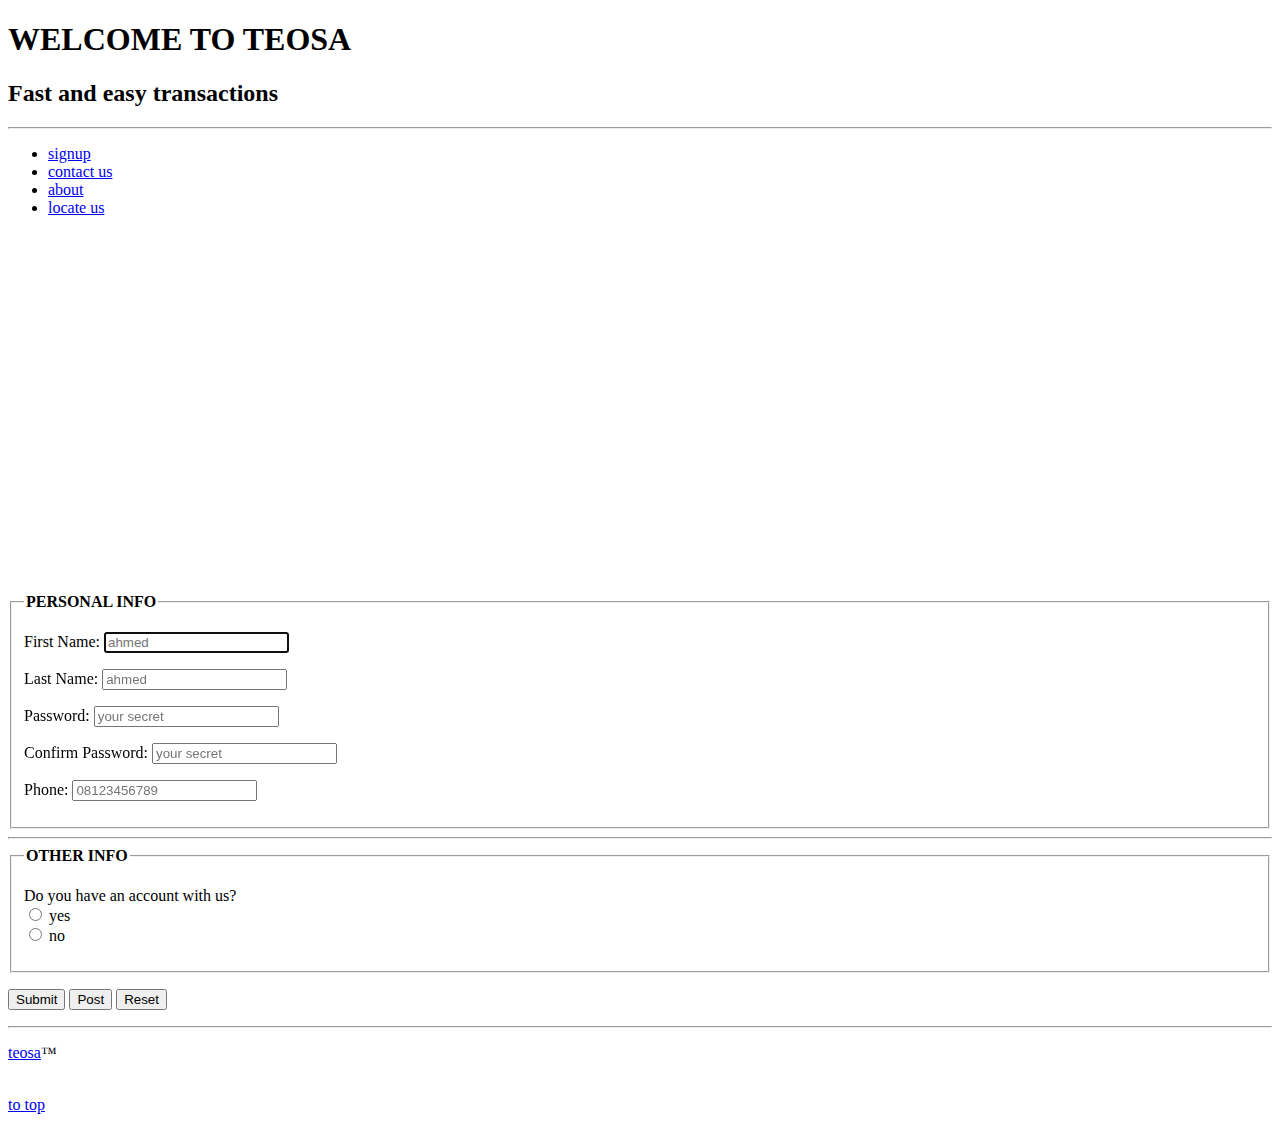
<file: index.html>
<!DOCTYPE html>
<html lang="en">
    <head>
        <meta charset="utf-8">
        <meta name="author" content="ahmed olalekan"> 
        <meta name="description" content="this is my bank app">
        <link rel="icon" href="img/banklogo.png" type="image/x-icon">
        <title>internet bank "teosa bank"</title>
    </head>

    <body>
    <header>
       <h1>WELCOME TO TEOSA</h1> 
    </header>

    <main>

        <h2>Fast and easy transactions</h2>

        <hr>
        <section>
        <ul>
            <li><a href="#signup">signup</a></li>
            <li><a href="#contact us">contact us</a></li>
            <li><a href="#about">about</a></li>
            <li><a href="#locate us">locate us</a></li>
        </ul>
        </section>

        <br><br><br><br><br><br><br><br><br><br><br><br><br><br><br><br><br><br><br><br>

        <section id="signup">
            <form action="https://httpbin.org/get" method="get">
                <fieldset>
                    <legend><strong>PERSONAL INFO</strong></legend>
                    <p>
                        <label for="firstName">First Name:</label>
                        <input type="text" name="firstName" id="firstName" placeholder="ahmed" autocomplete="on" required
                            autofocus>
                    </p>
                    <p>
                        <label for="lastName">Last Name:</label>
                        <input type="text" name="lastName" id="lastName" placeholder="ahmed" autocomplete="on" required>
                    </p>
                    <p>
                        <label for="password">Password:</label>
                        <input type="password" name="password" id="password" placeholder="your secret" required>
                    </p>
                    <p>
                        <label for="password">Confirm Password:</label>
                        <input type="password" name="confirmpassword" id="confirmpassword" placeholder="your secret" required>
                    </p>
                    <p>
                        <label for="phone">Phone:</label>
                        <input type="tel" name="phone" id="phone" placeholder="08123456789"
                            pattern="[0-9]{11}" required>
                    </p>
                </fieldset>

                <hr>

                <fieldset>
                    <legend><strong>OTHER INFO</strong></legend>

                    <P>
                        Do you have an account with us?
                        <br>
                        <input type="radio" name="accountholder" id="accountholder">
                        <label for="accountholder">yes</label>
                        <br>
                        <input type="radio" name="accountholder" id="accountholder">
                        <label for="accountholder">no</label>
                    </P>
                </fieldset>

                <p>
                <button type="submit">Submit</button>
                <button type="submit" formaction="https://httpbin.org/post" formmethod="post">Post</button>
                <button type="reset">Reset</button>
                </p>
            </form>
        </section>
    </main>

    <hr>

    <footer> <!-- using semantics to organise our page-->

    <p>
    <a href="about.html">teosa</a>&trade;  <!--anchor tagged huming-bird-->
    </p>

    <p>
    <br><a href="#">to top</a>
    </p>

    </footer>


    </body>
</html>
</file>
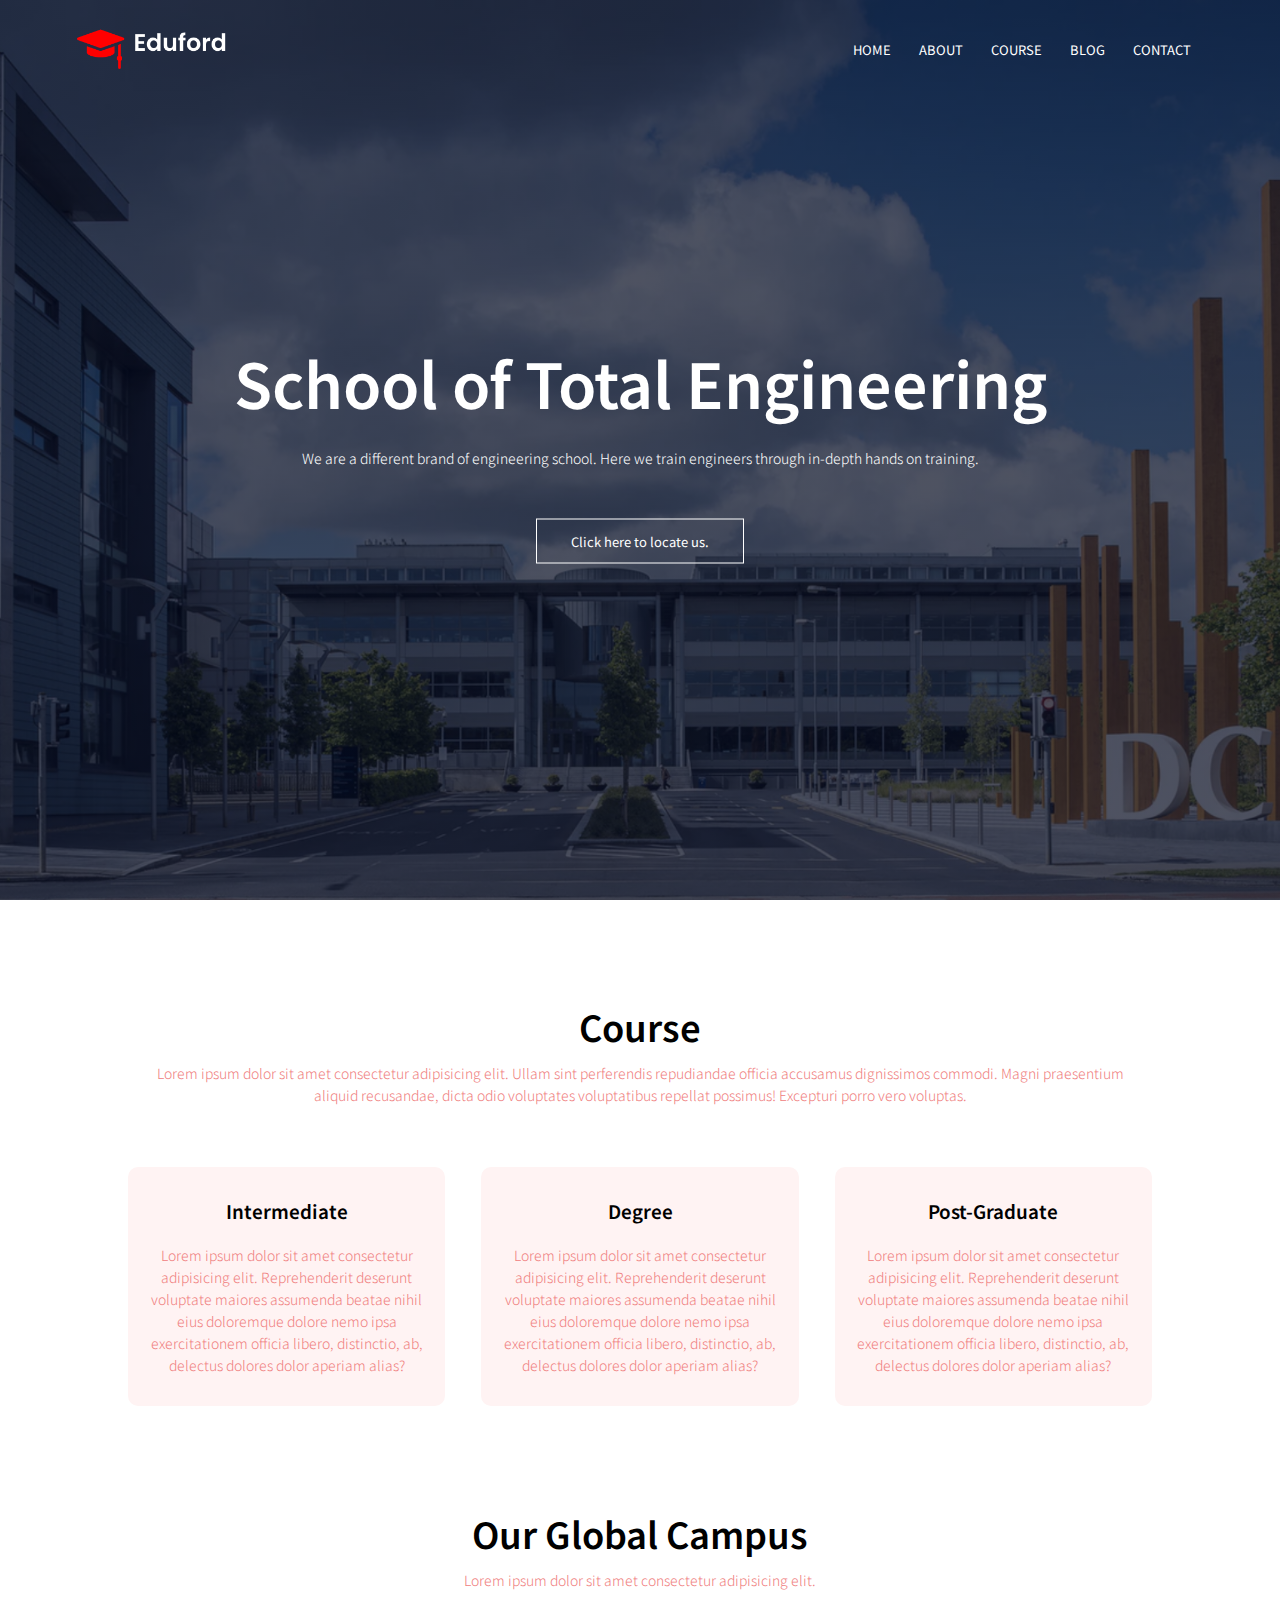
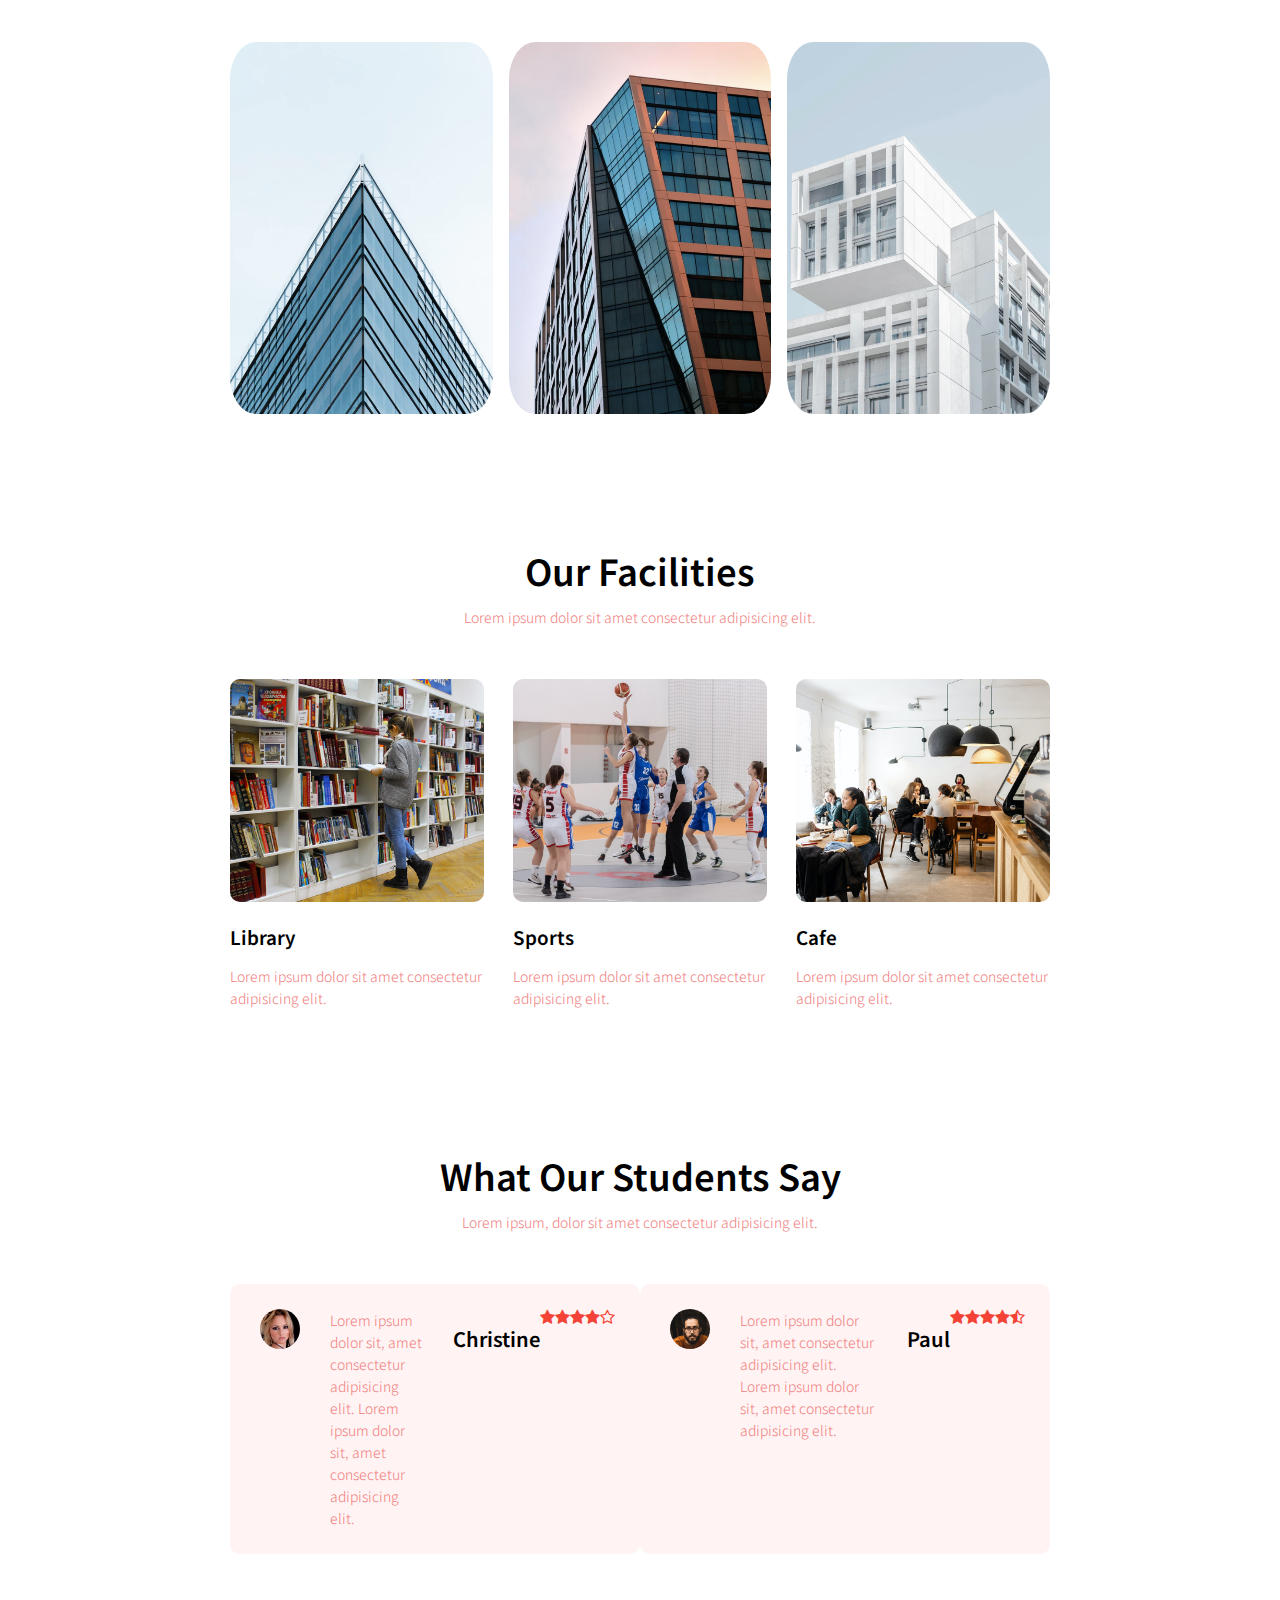
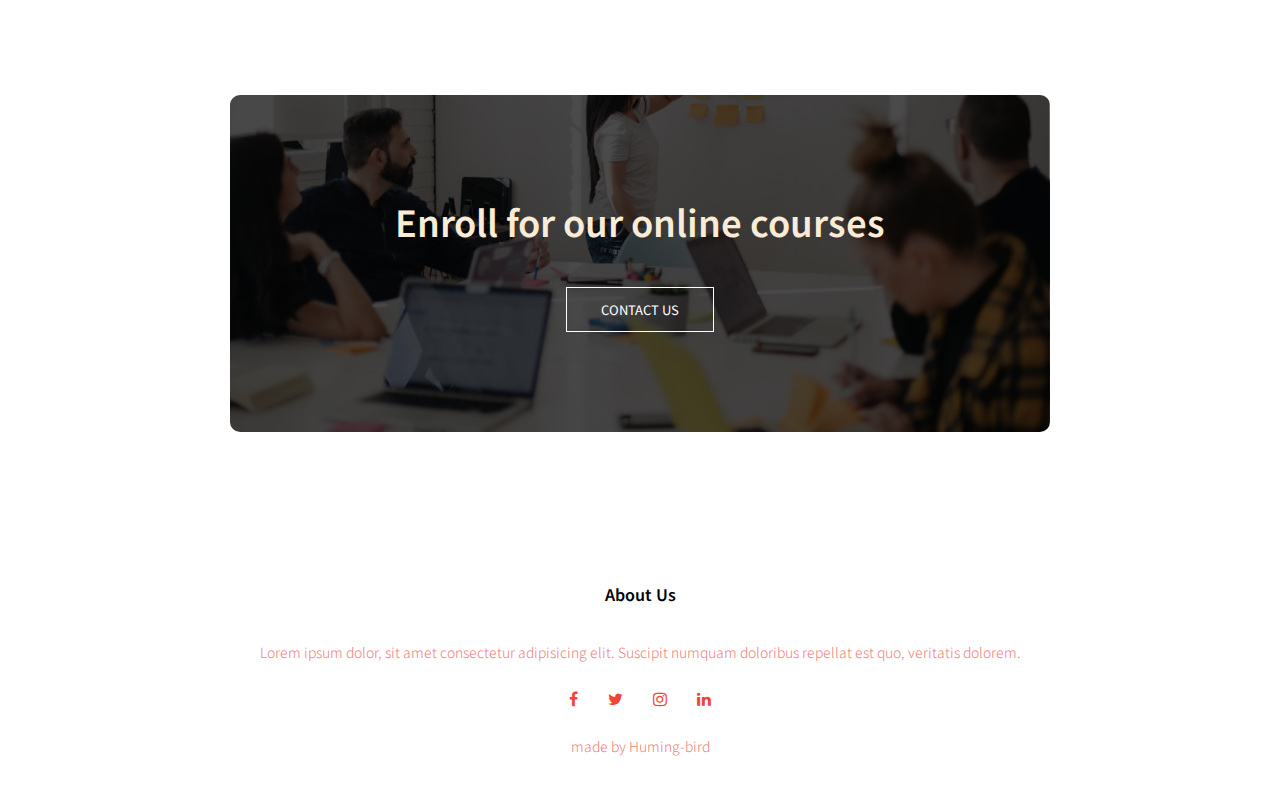
<file: eduford_project/index.html>
<!DOCTYPE html>
<html lang="en">
<head>
    <meta charset="UTF-8">
    <meta name="viewport" content="width=device-width, initial-scale=1.0">
    <title>Eduport</title>
    <link rel="icon" href="img/logo.png">
    <link rel="stylesheet" href="styles.css">
    <link rel="preconnect" href="https://fonts.googleapis.com">
    <link rel="preconnect" href="https://fonts.gstatic.com" crossorigin>
    <link href="https://fonts.googleapis.com/css2?family=Noto+Sans+KR:wght@100;400;700;900&display=swap" rel="stylesheet">
    <link rel="stylesheet" href="https://stackpath.bootstrapcdn.com/font-awesome/4.7.0/css/font-awesome.min.css">


</head>
<body>

    <section class="header">
    <header>
            <nav>
                <a href="index.html"><img src="img/logo.png" alt=""></a>  <!--images that link to a page-->
                <ul class="nav-links">
                    <li><a href="/eduford_project">HOME</a></li>
                    <li><a href="about.html">ABOUT</a></li>
                    <li><a href="course.html">COURSE</a></li>
                    <li><a href="blog.html">BLOG</a></li>
                    <li><a href="contact.html">CONTACT</a></li>
                </ul>
            </nav>
    </header>


    <main>
        <article class="text-box">
            <h1>School of Total Engineering</h1>
            <p>
                We are a different brand of engineering school. Here we train engineers through in-depth hands on training.
            </p>
            <a href="" class="locate-btn">Click here to locate us.</a>
        </article>
    </main>
</section>

<section class="course">
    <h1>Course</h1>
    <p>
        Lorem ipsum dolor sit amet consectetur adipisicing elit. Ullam sint perferendis repudiandae officia accusamus dignissimos commodi. Magni praesentium aliquid recusandae, dicta odio voluptates voluptatibus repellat possimus! Excepturi porro vero voluptas.
    </p>

    <section class="row">
        <section class="course_class">
            <h3>Intermediate</h3>
            <p>Lorem ipsum dolor sit amet consectetur adipisicing elit. Reprehenderit deserunt voluptate maiores assumenda beatae nihil eius doloremque dolore nemo ipsa exercitationem officia libero, distinctio, ab, delectus dolores dolor aperiam alias?</p>
        </section>
        <section class="course_class">
            <h3>Degree</h3>
            <p>Lorem ipsum dolor sit amet consectetur adipisicing elit. Reprehenderit deserunt voluptate maiores assumenda beatae nihil eius doloremque dolore nemo ipsa exercitationem officia libero, distinctio, ab, delectus dolores dolor aperiam alias?</p>
        </section>
        <section class="course_class">
            <h3>Post-Graduate</h3>
            <p>Lorem ipsum dolor sit amet consectetur adipisicing elit. Reprehenderit deserunt voluptate maiores assumenda beatae nihil eius doloremque dolore nemo ipsa exercitationem officia libero, distinctio, ab, delectus dolores dolor aperiam alias?</p>
        </section>
    </section>

<section class="campus">
    <h1>Our Global Campus</h1>
    <p>Lorem ipsum dolor sit amet consectetur adipisicing elit.
    </p>
    <section class="row">
        <section class="campus_col">
            <img src="img/london.png" alt="london campus" title="london campus" loading="lazy">
            <div class="layer">
                <h3>LONDON</h3>
            </div>
        </section>
        <section class="campus_col">
            <img src="img/newyork.png" alt="london campus" title="london campus" loading="lazy">
            <div class="layer">
                <h3>NEW YORK</h3>
            </div>
        </section>
        <section class="campus_col">
            <img src="img/washington.png" alt="london campus" title="london campus" loading="lazy">
            <div class="layer">
                <h3>WASHINGTON</h3>
            </div>
        </section>
    </section>
</section>

<section class="facilities">
    <h1>Our Facilities</h1>
    <p>Lorem ipsum dolor sit amet consectetur adipisicing elit.

    </p>

    <div class="row">
        <div class="facilities_col">
            <img src="img/library.png" alt="library" title="library" loading="lazy">
            <h3>Library</h3>
            <p>
                Lorem ipsum dolor sit amet consectetur adipisicing elit.
            </p>
        </div>
        <div class="facilities_col">
            <img src="img/basketball.png" alt="sport" title="sport" loading="lazy">
            <h3>Sports</h3>
            <p>
                Lorem ipsum dolor sit amet consectetur adipisicing elit.
            </p>
        </div>
        <div class="facilities_col">
            <img src="img/cafeteria.png" alt="cafe" title="cafe" loading="lazy">
            <h3>Cafe</h3>
            <p>
                Lorem ipsum dolor sit amet consectetur adipisicing elit.
            </p>
        </div>
    </div>
</section>

<section class="testimonials">
    <h1>What Our Students Say</h1>
    <p>Lorem ipsum, dolor sit amet consectetur adipisicing elit.

    </p>

    <div class="row">
        <div class="test_col">
            <img src="img/user1.jpg" alt="user1" loading="lazy">
            <p>Lorem ipsum dolor sit, amet consectetur adipisicing elit. Lorem ipsum dolor sit, amet consectetur adipisicing elit.</p>
            <h3>Christine</h3>
            <i class="fa fa-star"></i>
            <i class="fa fa-star"></i>
            <i class="fa fa-star"></i>
            <i class="fa fa-star"></i>
            <i class="fa fa-star-o"></i>
        </div>
        <div class="test_col">
            <img src="img/user2.jpg" alt="user1" loading="lazy">
            <p>Lorem ipsum dolor sit, amet consectetur adipisicing elit. Lorem ipsum dolor sit, amet consectetur adipisicing elit.</p>
            <h3>Paul</h3>
            <i class="fa fa-star"></i>
            <i class="fa fa-star"></i>
            <i class="fa fa-star"></i>
            <i class="fa fa-star"></i>
            <i class="fa fa-star-half-o"></i>
        </div>
    </div>
</section>

<section class="cta">
    <h1>Enroll for our online courses</h1>
    <a href="" class="locate-btn">CONTACT US</a>
</section>
</section>

<section class="footer">
    <h4>About Us</h4>
    <p>Lorem ipsum dolor, sit amet consectetur adipisicing elit. Suscipit numquam doloribus repellat est quo, veritatis dolorem.</p>

    <div class="icons">
        <i class="fa fa-facebook"></i>
        <i class="fa fa-twitter"></i>
        <i class="fa fa-instagram"></i>
        <i class="fa fa-linkedin"></i>
        <p>made by Huming-bird</p>
    </div>
</section>
</body>
</html>
</file>
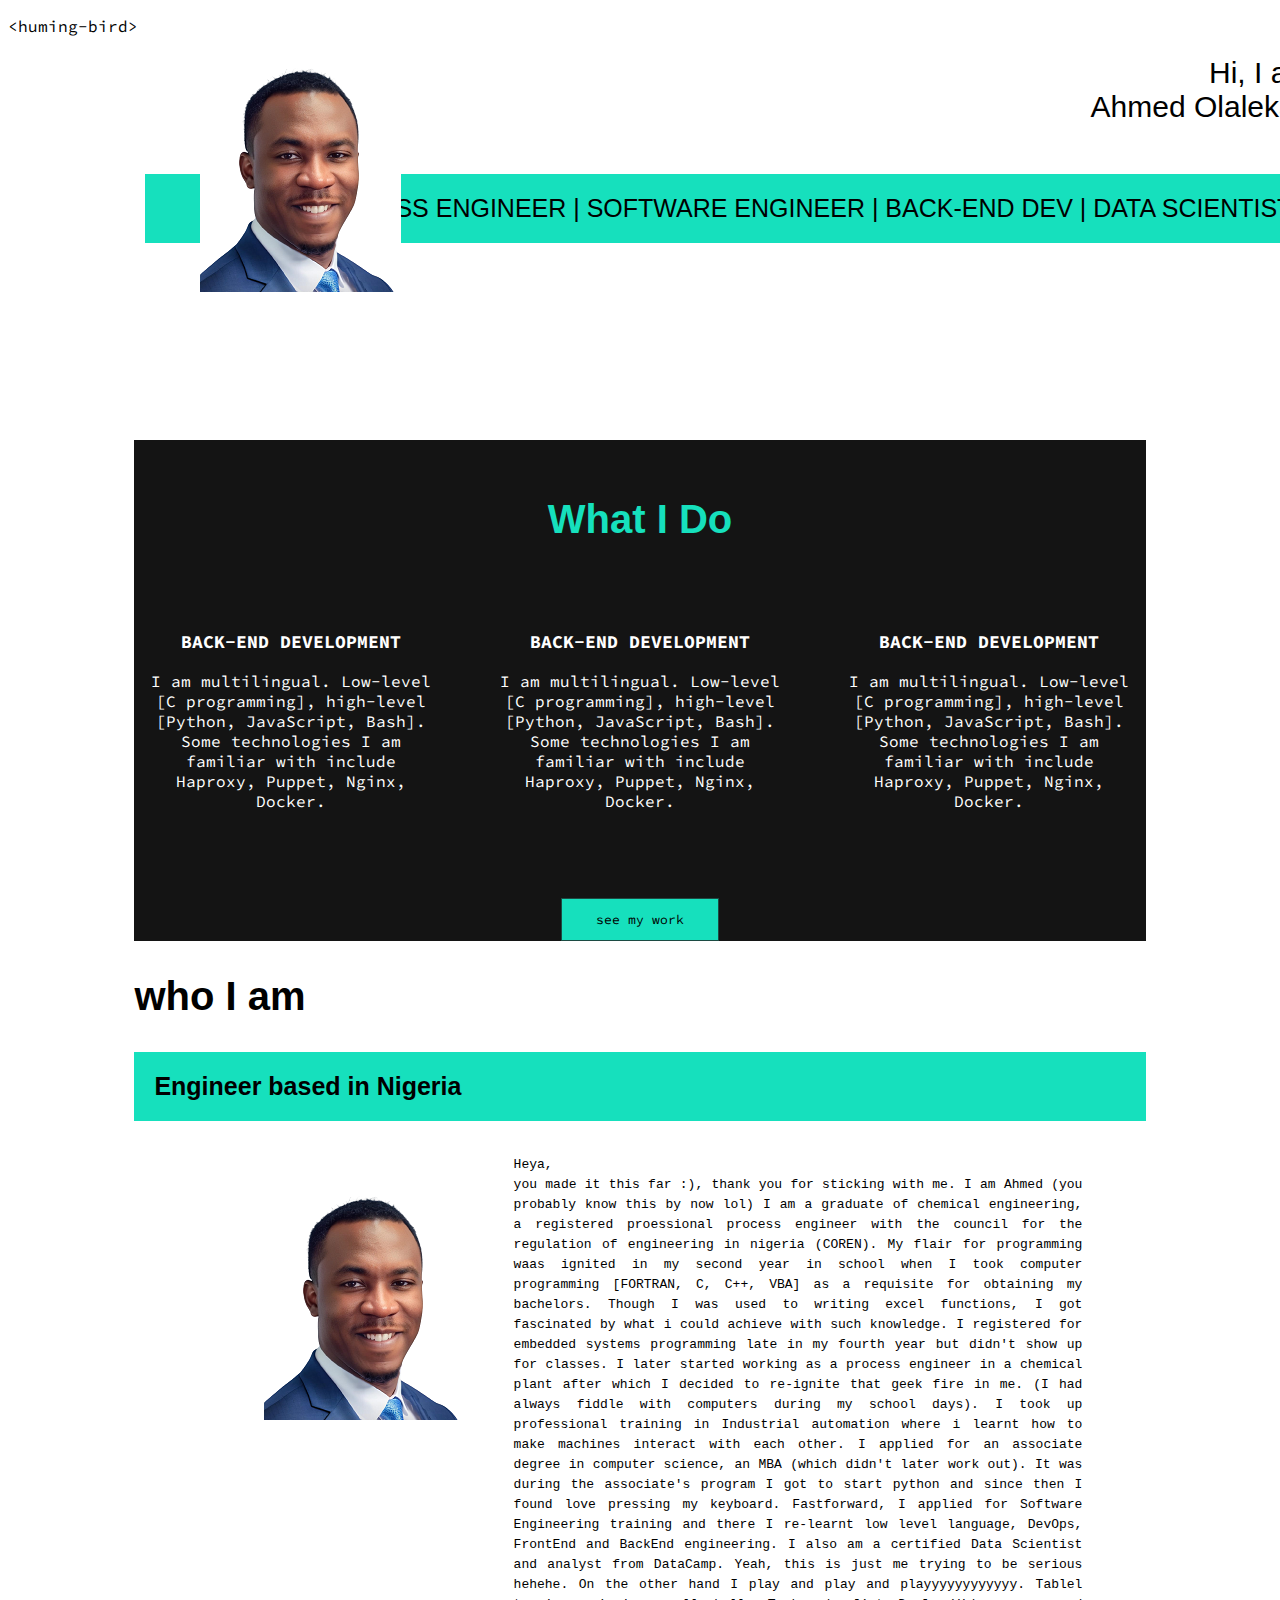
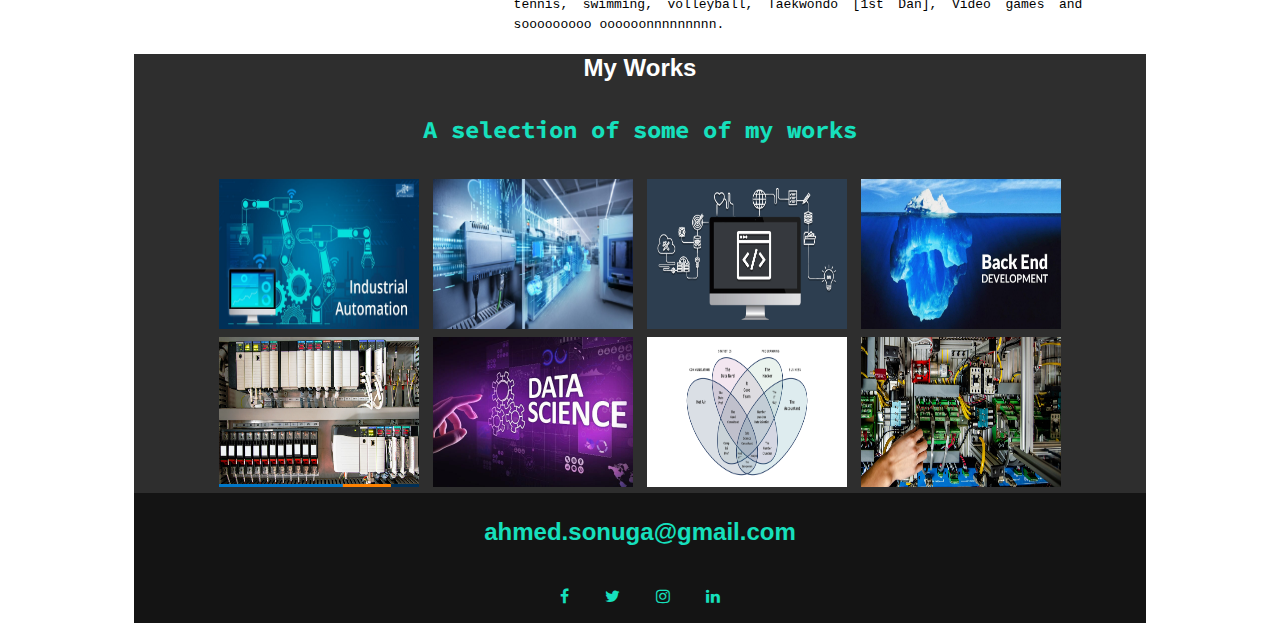
<file: portfolio/index.html>
<!DOCTYPE html>
<html lang="en">
<head>
    <meta charset="UTF-8">
    <meta name="viewport" content="width=device-width, initial-scale=1.0">
    <meta name="Ahmed" content="my portfolio website">
    <title>Ahmed Olalekan</title>
    <link rel="stylesheet" href="./styles.css">
    <link rel="preconnect" href="https://fonts.googleapis.com">
    <link rel="preconnect" href="https://fonts.gstatic.com" crossorigin>
    <link href="https://fonts.googleapis.com/css2?family=Noto+Sans+KR:wght@100;400;700;900&family=Source+Code+Pro:ital@1&display=swap" rel="stylesheet">
    <link rel="preconnect" href="https://fonts.googleapis.com">
    <link rel="preconnect" href="https://fonts.gstatic.com" crossorigin>
    <link href="https://fonts.googleapis.com/css2?family=Noto+Sans+KR:wght@100;400;700;900&display=swap" rel="stylesheet">
    <link rel="stylesheet" href="https://stackpath.bootstrapcdn.com/font-awesome/4.7.0/css/font-awesome.min.css">

</head>
<body>
    <section class="bio">
        <p id="none">&lt;huming-bird&gt;</p>
        <img src="./img/ahmed.png"/ title="official_pics" loading="lazy">
        <h1>Hi, I am <br><strong>Ahmed Olalekan</strong></h1>
        <p id="expertise">ICSS ENGINEER | SOFTWARE ENGINEER | BACK-END DEV | DATA SCIENTIST</p>
    </section>

    <section class="profession">
        <h1>What I Do</h1>
        <section class="row">
            <article id="aoe">
                <h3>BACK-END DEVELOPMENT</h3>
                <p>
                    I am multilingual. Low-level [C programming], high-level [Python, JavaScript, Bash]. <br>
                    Some technologies I am familiar with include Haproxy, Puppet, Nginx, Docker.                 
                </p>
            </article>
            <article id="aoe">
                <h3>BACK-END DEVELOPMENT</h3>
                <p>
                    I am multilingual. Low-level [C programming], high-level [Python, JavaScript, Bash]. <br>
                    Some technologies I am familiar with include Haproxy, Puppet, Nginx, Docker.                 
                </p>
            </article>
            <article id="aoe">
                <h3>BACK-END DEVELOPMENT</h3>
                <p>
                    I am multilingual. Low-level [C programming], high-level [Python, JavaScript, Bash]. <br>
                    Some technologies I am familiar with include Haproxy, Puppet, Nginx, Docker.                 
                </p>
            </article>
        </section>

        <a href="my_work" class="work">see my work</a>
    </section>

    <section class="exp">
        <h2>who I am</h2>
        <h4>Engineer based in Nigeria</h4>
        <img src="img/ahmed.png" alt="enginner" loading="lazy">
        <p>
            Heya, <br>
            you made it this far :), thank you for sticking with me. I am Ahmed (you probably know this by now lol)
            I am a graduate of chemical engineering, a registered proessional process engineer with the council for the regulation
            of engineering in nigeria (COREN). My flair for programming waas ignited in my second year in school when I took computer 
            programming [FORTRAN, C, C++, VBA] as a requisite for obtaining my bachelors. Though I was used to writing excel functions, 
            I got fascinated by what i could achieve with such knowledge. I registered for embedded systems programming late in my fourth year but didn't
            show up for classes. I later started working as a process engineer in a chemical plant after which I decided to re-ignite that geek fire in me.
            (I had always fiddle with computers during my school days). I took up professional training in Industrial automation where i learnt
            how to make machines interact with each other. I applied for an associate degree in computer science, an MBA (which didn't later work out).
            It was during the associate's program I got to start python and since then I found love pressing my keyboard. 
            Fastforward, I applied for Software Engineering training and there I re-learnt low level language, DevOps, FrontEnd and BackEnd engineering.
            I also am a certified Data Scientist and analyst from DataCamp.
            Yeah, this is just me trying to be serious hehehe. On the other hand I play and play and playyyyyyyyyyyy.
            Tablel tennis, swimming, volleyball, Taekwondo [1st Dan], Video games and sooooooooo  oooooonnnnnnnnn.
        </p>
    </section>

    <section class="sample">
        <h2>My Works</h2>
        <h4>A selection of some of my works</h4>
        <img src="img/Industrial Automation.jpg" alt="automation">
        <img src="img/siemens-industrial-automation-image.jpg" alt="automation2">
        <img src="./img/What-is-back-end-development.jpg" alt="enjoyment" loading="lazy">
        <img src="img/f2da1c598e2ff9bc29b229773a189d33d38e0252.jpeg" alt="">
        <br>
        <img src="img/OnLogic-PLC-BB.jpg" alt="automation3">
        <img src="img/data-science.jpg" alt="data">
        <img src="img/datasciencevsdataanalyticsvenndiagram2xupdate.jpg" alt="data2">
        <img src="img/JBs.jpg" alt="jb">
    </section>

    <footer>
        <p>ahmed.sonuga@gmail.com</p>
        <div class="icons">
            <i class="fa fa-facebook"></i>
            <i class="fa fa-twitter"></i>
            <i class="fa fa-instagram"></i>
            <i class="fa fa-linkedin"></i>
        </div>
    </footer>
</body>
</html>
</file>
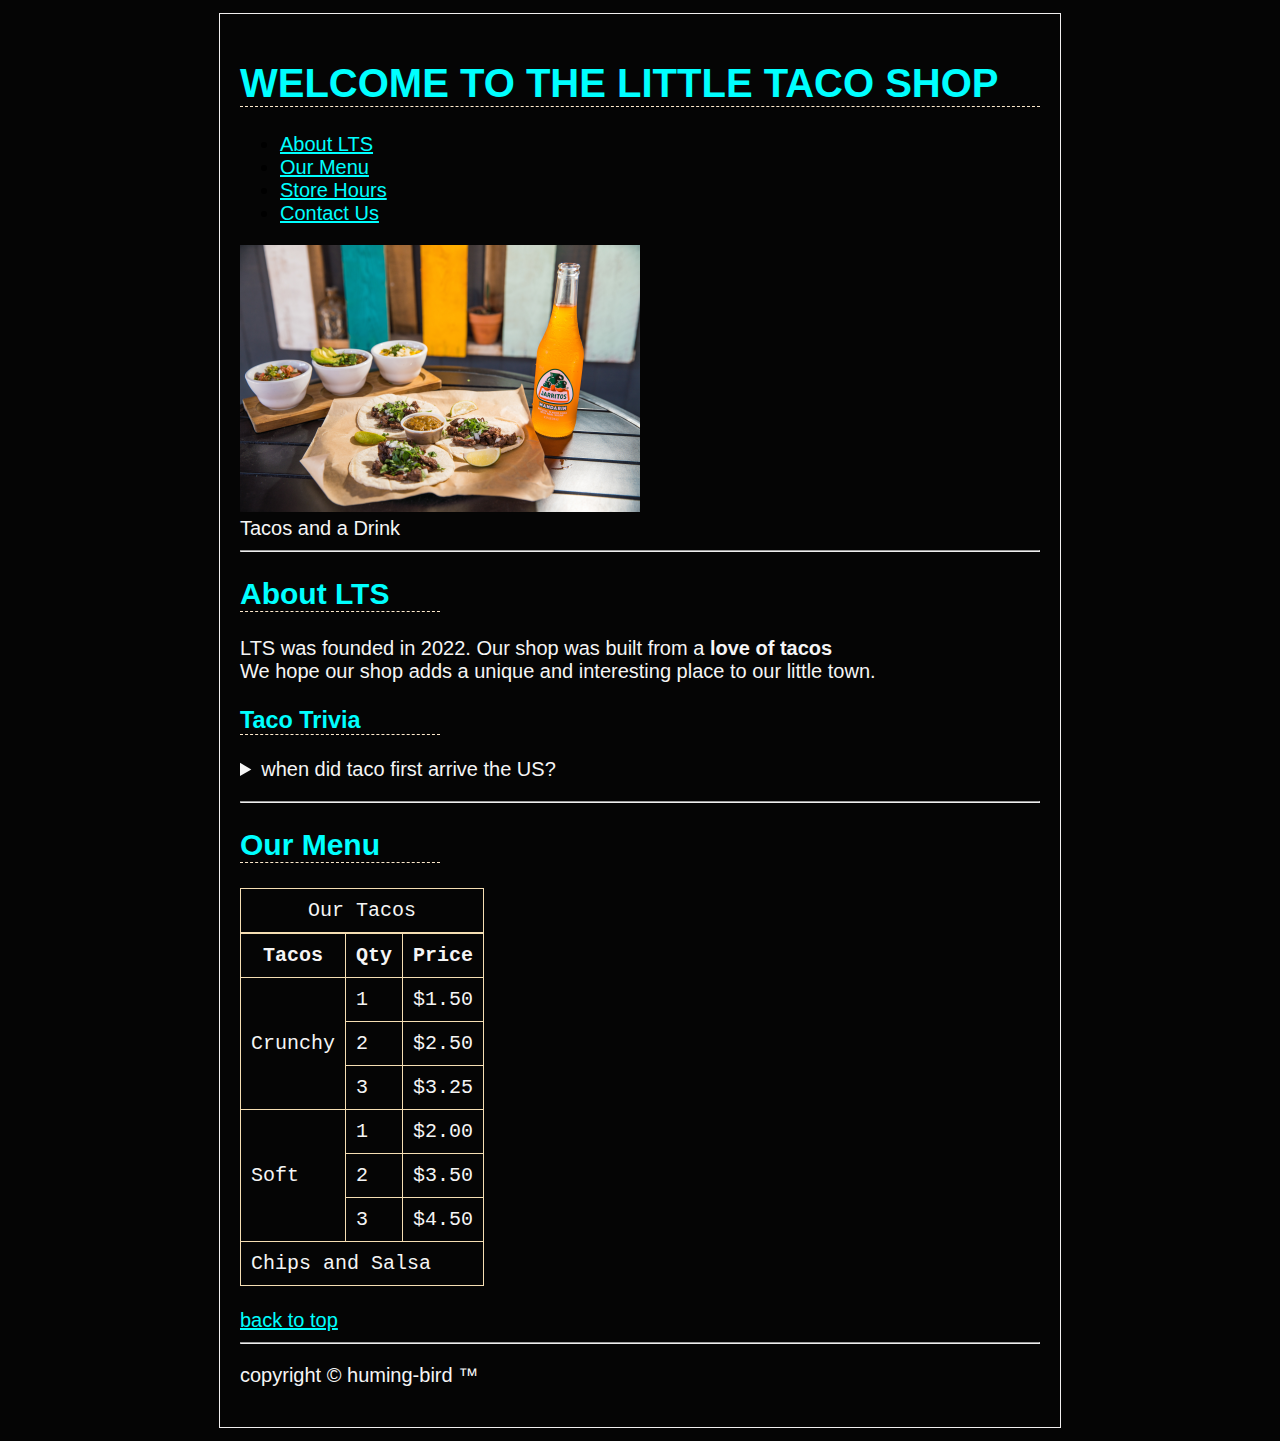
<file: tacos_project/index.html>
<!DOCTYPE html>
<html lang="en">

<head>
    <meta name="author" content="Ahmed">
    <meta charset="utf-8">
    <meta name="description" content="taco selling shop">
    <title>The Little Taco Shop</title>
    <link rel="stylesheet" href="styles.css">
</head>

<body>
    <header>
        <h1>WELCOME TO THE LITTLE TACO SHOP</h1>
    </header>

    <body>

        <ul>
            <li><a href="#about">About LTS</a></li>
            <li><a href="#menu">Our Menu</a></li>
            <li><a href="hours.html">Store Hours</a></li>
            <li><a href="contact.html">Contact Us</a></li>
        </ul>

        <img src="img/tacos_and_drink_400x267.png" alt="tacos and drink" loading="lazy" width="400" height="267">
        <figcaption>Tacos and a Drink</figcaption>

        <hr>

        <section id="about">
            <h2 class="subheader">About LTS</h2>
            <p>
                LTS was founded in 2022. Our shop was built from a <strong>love of tacos</strong> <br> We hope our shop adds a unique and interesting place to our little town.
            </p>

            <p>
                <h3 class="subheader">Taco Trivia</h3>
                <aside>
                    <details> 
                    <summary>
                        when did taco first arrive the US?
                    </summary>
                    <p>in 1995</p>
                </details>
                </aside>
            </p>
        </section>

        <hr>

        <section id="menu">
            <h2 class="subheader">Our Menu</h2>

            <table>
                <caption>Our Tacos</caption>
                <thead>
                    <tr>
                        <th>Tacos</th>
                        <th>Qty</th>
                        <th>Price</th>
                    </tr>
                </thead>

                <tbody>
                    <tr>
                        <td rowspan="3">Crunchy</td>
                        <td>1</td>
                        <td>$1.50</td>
                    </tr>
                    <tr>
                        <td>2</td>
                        <td>$2.50</td>
                    </tr>
                    <tr>
                        <td>3</td>
                        <td>$3.25</td>
                    </tr>
                    <tr>
                        <td rowspan="3">Soft</td>
                        <td>1</td>
                        <td>$2.00</td>
                    </tr>
                    <tr>
                        <td>2</td>
                        <td>$3.50</td>
                    </tr>
                    <tr>
                        <td>3</td>
                        <td>$4.50</td>
                    </tr>
                </tbody>
                <tfoot>
                    <tr>
                        <td colspan="3">Chips and Salsa</td>
                    </tr>
                </tfoot>
            </table>
        </section>

        <br>
        <a href="#">back to top</a>

        <hr>

        <footer>
            <p>copyright &copy; huming-bird &trade;</p>
        </footer>

    </body>
</body>


</html>
</file>
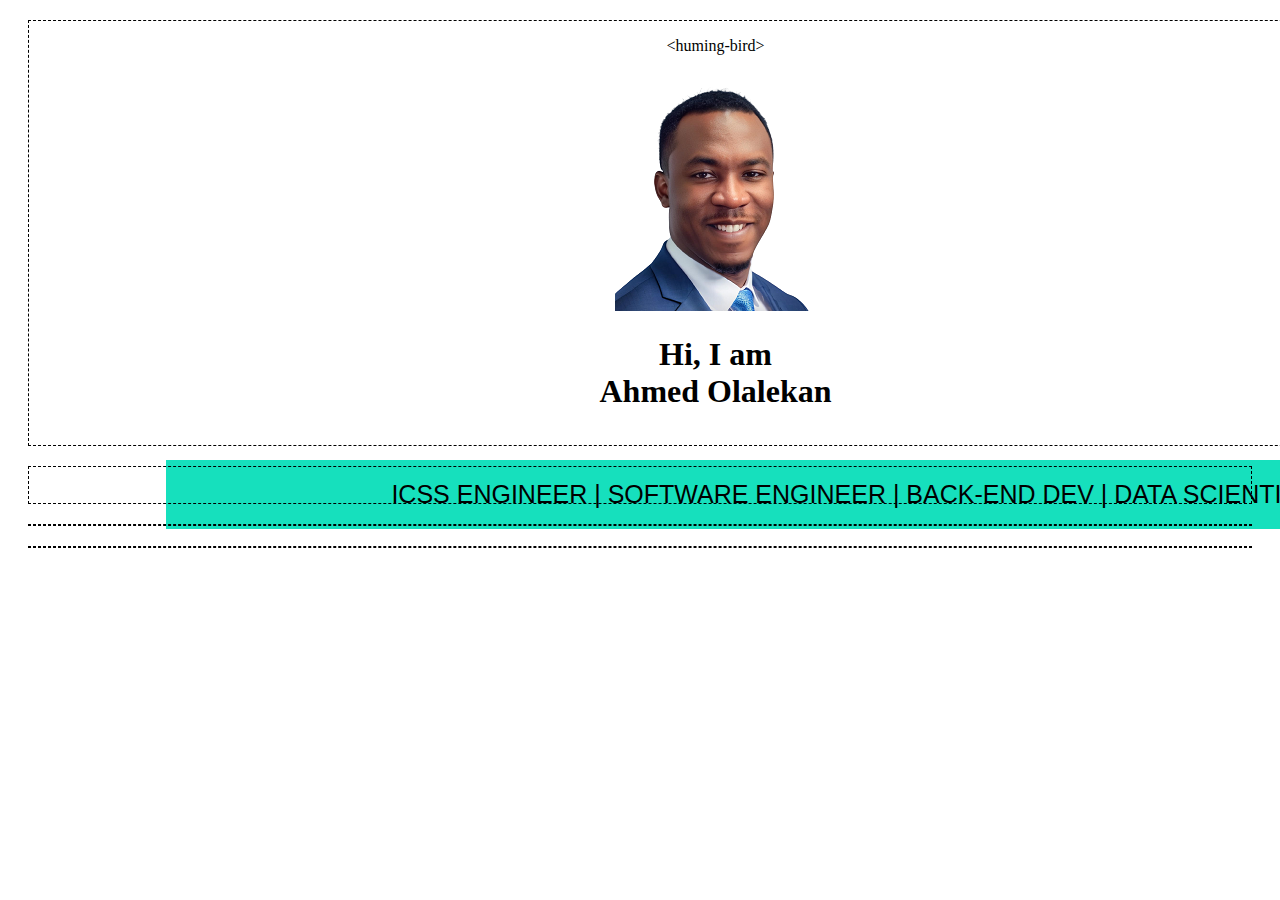
<file: portfolio/main.html>
<!DOCTYPE html>
<html lang="en">
<head>
    <meta charset="UTF-8">
    <meta name="viewport" content="width=device-width, initial-scale=1.0">
    <meta name="Ahmed" content="my portfolio website">
    <title>Ahmed Olalekan</title>
    <link rel="stylesheet" href="./main.css">
</head>
<body>
    <div class="container">
        <section class="intro">
            <p id="git">&lt;huming-bird&gt;</p>
            <img src="./img/ahmed.png"/ title="official_pics" loading="lazy">
            <h1>Hi, I am <br><strong>Ahmed Olalekan</strong></h1>
            <p id="expertise">ICSS ENGINEER | SOFTWARE ENGINEER | BACK-END DEV | DATA SCIENTIST</p>
        </section>
        <section class="works">
            <br><br>
        </section>
        <section class="bio">

        </section>
        <section class="sample">

        </section>
    </div>
</body>
</html>
</file>
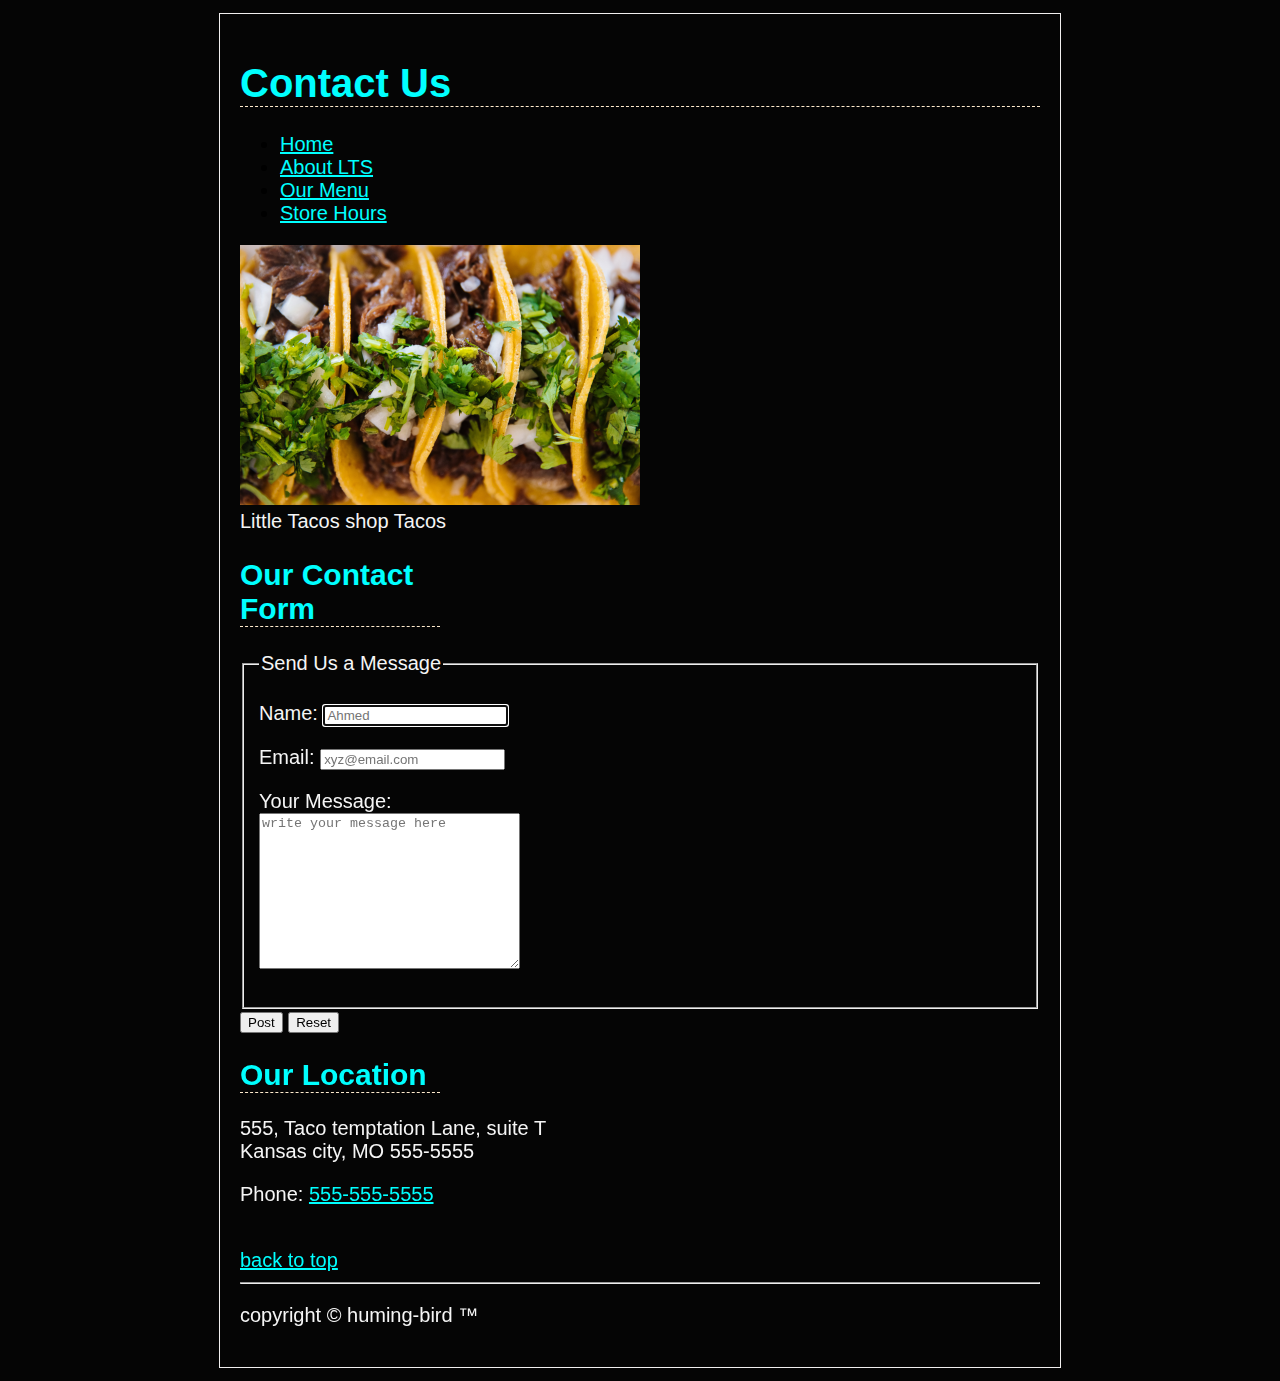
<file: tacos_project/contact.html>
<!DOCTYPE html>
<html lang="en">

<head>

    <meta name="author" content="Ahmed">
    <meta charset="utf-8">
    <meta name="description" content="taco selling shop">
    <title>The Little Taco Shop</title>
    <link rel="stylesheet" href="styles.css">
</head>

<body>

    <h1>Contact Us</h1>
    
    <ul>
        <li><a href="/tacos_project/">Home</a></li>
        <li><a href="/tacos_project/#about">About LTS</a></li>
        <li><a href="/tacos_project/#menu">Our Menu</a></li>
        <li><a href="/tacos_project/hours.html">Store Hours</a></li>
    </ul>

    <img src="img/tacos_close_up_400x260.png" alt="close up tacos" title="lil taco shop taco" loading="lazy" width="400" height="260">
    <figcaption>Little Tacos shop Tacos</figcaption>

    <section>
        <h2 class="subheader">Our Contact Form</h2>

        <form action="https://httpbin.org/get" method="get">
            <fieldset>
                <legend>Send Us a Message</legend>

                <p>
                    <label for="name">Name:</label>
                    <input type="text" name="name" id="name" placeholder="Ahmed" autocomplete="on" required autofocus>
                </p>

                <p>
                    <label for="Email">Email:</label>
                    <input type="text" name="Email" id="Email" placeholder="xyz@email.com" required>
                </p>

                <p>
                    <label for="message">Your Message:</label>
                    <br>
                    <textarea name="message" id="message" cols="30" rows="10" placeholder="write your message here"></textarea>
                </p>
            </fieldset>
            <button type="submit" formaction="https://httpbin.org/post" formmethod="post">Post</button>
            <button type="reset">Reset</button>
        </form>
    </section>

    <section>
        <h2 class="subheader">Our Location</h2>

        <p>
            555, Taco temptation Lane, suite T <br>
            Kansas city, MO 555-5555
        </p>

        <p>Phone: <a href="tel:+5555555555">555-555-5555</a></p>
        
    </section>

    <br>
    <a href="#">back to top</a>

    <hr>

    <footer>
        <p>copyright &copy; huming-bird &trade;</p>
    </footer>
</body>
</html>
</file>
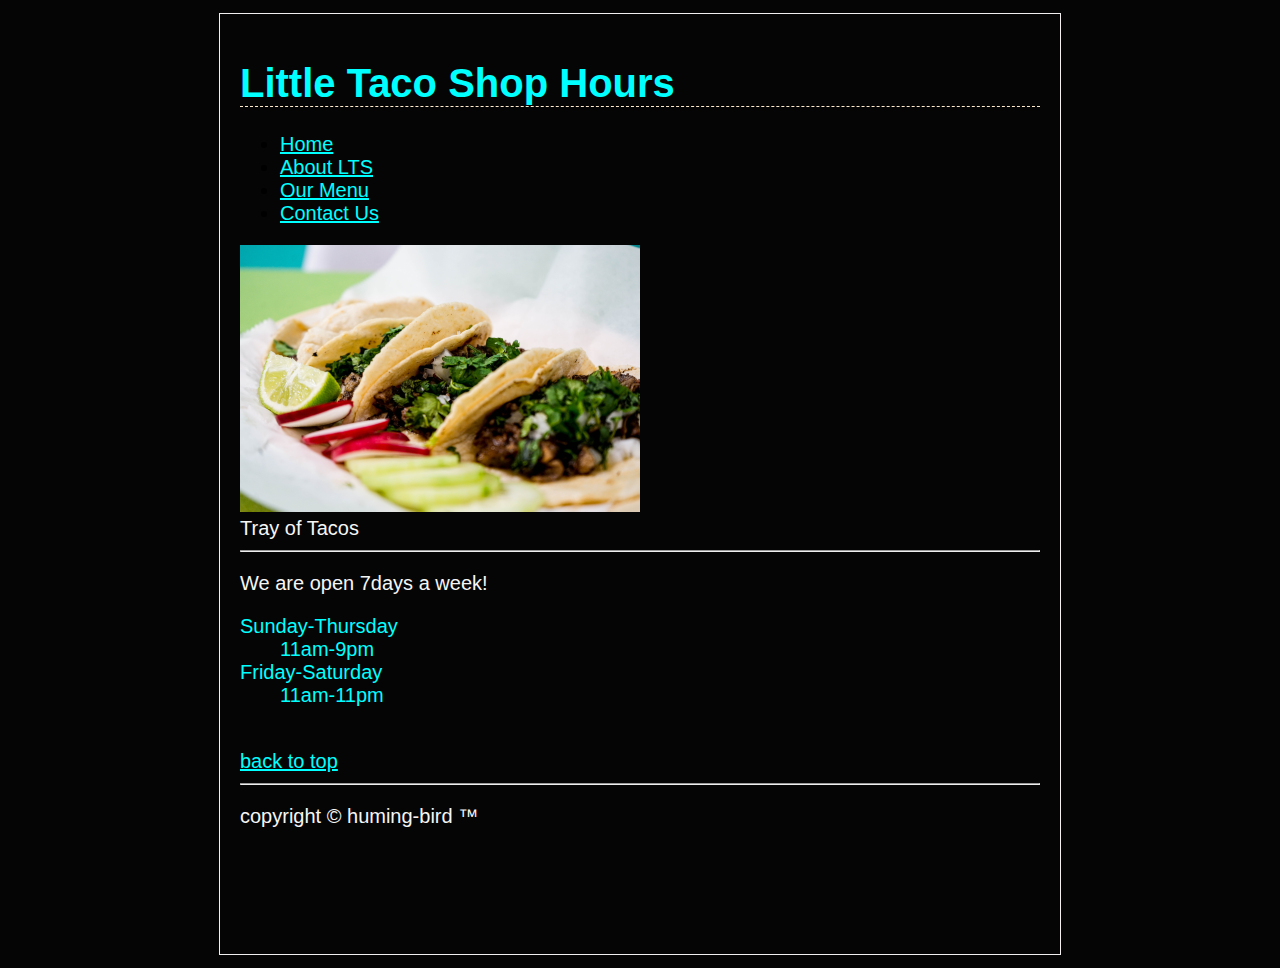
<file: tacos_project/hours.html>
<!DOCTYPE html>
<html lang="en">

    <head>
        <meta name="author" content="Ahmed">
        <meta charset="utf-8">
        <meta name="description" content="taco selling shop">
        <title>The Little Taco Shop</title>
        <link rel="stylesheet" href="styles.css">
    </head>

    <body>
        <h1>Little Taco Shop Hours</h1>

        <ul>
            <li><a href="/tacos_project/">Home</a></li>
            <li><a href="/tacos_project/#about">About LTS</a></li>
            <li><a href="#menu">Our Menu</a></li>
            <li><a href="contact.html">Contact Us</a></li>
        </ul>

        <img src="img/tacos_tray_400x267.png" alt="tacos tray" title="Tray of Tacos" loading="lazy" width="400" height="267">
        <figcaption>Tray of Tacos</figcaption>

        <hr>

        <p>We are open 7days a week!</p>

        <dl>
            <dt>Sunday-Thursday</dt>
            <dd>11am-9pm</dd>
            <dt>Friday-Saturday</dt>
            <dd>11am-11pm</dd>
        </dl>

        <br>
        <a href="#">back to top</a>

        <hr>

        <footer>
            <p>copyright &copy; huming-bird &trade;</p>
        </footer>


    </body>
</html>
</file>
<file: eduford_project/styles.css>
* {
    margin: 0;
    padding: 0;
    font-family: 'Noto Sans KR', sans-serif;
}

.header {
    min-height: 100vh;
    width: 100%;
    background-image: linear-gradient(rgba(4,9,30,0.7), rgba(4,9,30,0.7)), url(img/banner.png);
    background-position: center;
    background-size: cover;
    position: relative;
}

nav {
    padding: 2% 6%;
    display: flex;
    justify-content: space-between;
    align-items: center;
}

nav img {
    width: 150px;
}

.nav-links {
    flex: 1;
    text-align: right;
}

.nav-links li {
    list-style: none;
    display: inline-block;
    padding: 8px 12px;
    position: relative;
}

.nav-links li a {
    color: #fff;
    text-decoration: none;
    font-size: 13px;
}

.nav-links li ::after {
    content: "";
    width: 0%;
    height: 2px;
    background: #f44336;
    display: block;
    margin: auto;
    transition: 0.5s;
}

.nav-links li :hover::after {
    width: 100%;
}

a {
    color: #fff;
    text-decoration: none;
    font-size: 13px;
}

.text-box {
    width: 90%;
    color: #fff;
    position: absolute;
    top: 50%;
    left: 50%;
    transform: translate(-50%, -50%);
    text-align: center;
}

.text-box h1 {
    font-size: 62px;
}

.text-box p {
    font-size: 14px;
    margin: 10px 0 40px;
    color: #fff;
}

.locate-btn {
    display: inline-block;
    text-decoration: none;
    color: #fff;
    border: 1px solid #fff;
    padding: 12px 34px;
    font-size: 13px;
    background: transparent;
    position: relative;
    cursor: pointer;
}

.locate-btn:hover {
    border: 1px solid #5236f4;
    background: rgba(86, 100, 105, 0.432);
    transition: 0.8s;
    color: black;
}

@media (max-width: 700px) {
    .text-box h1 {
        font-size: 20px;
    }
}

.course {
    width: 80%;
    padding-top: 100px;
    text-align: center;
    margin: auto;
}

h1 {
    font-size: 36px;
    font-weight: 600;
}

p {
    color: lightcoral;
    font-size: 14px;
    font-weight: 300;
    line-height: 22px;
    padding: 10px;
}

.row {
    margin-top: 5%;
    display: flex;
    justify-content: space-between;
}

.course_class {
    flex-basis: 31%;
    background: #fff3f3;
    border-radius: 10px;
    margin-bottom: 5%;
    padding: 20px 12px;
    box-sizing: border-box;
}

h3 {
    text-align: center;
    font-weight: 600;
    margin: 10px 0;
}

.course_class:hover {
    box-shadow: 0 0 20px 0px rgba(0,0,0,0.2);
}

@media(max-width: 700px) {
    .row {
        flex-direction: column;
    }
    
}

.campus {
    width: 80%;
    margin: auto;
    text-align: center;
    padding-top: 50px;
}

.campus_col {
    flex-basis: 32%;
    border-radius: 10%;
    margin-bottom: 30px;
    position: relative;
    overflow: hidden;
}

.campus_col img {
    width: 100%;
    display: block;
}

.layer {
    background: transparent;
    height: 100%;
    width: 100%;
    position: absolute;
    top: 0;
    left: 0;
    transition: 0.5s;
}

.layer:hover {
    background: rgba(226,0,0,0.7)

}.layer h3 {
    width: 100%;
    font-weight: 500;
    color: #fff;
    font-size: 26px;
    bottom: 0;
    left: 50%;
    transform: translateX(-50%);
    position: absolute;
    opacity: 0;
    transition: 0.5s;
}

.layer:hover h3 {
    bottom: 49%;
    opacity: 1;
}

.facilities {
    width: 80%;
    margin: auto;
    text-align: center;
    padding-top: 100px;
}

.facilities_col {
    flex-basis: 31%;
    border-radius: 10px;
    margin-bottom: 5%;
    text-align: left;
}

.facilities_col img {
    width: 100%;
    border-radius: 10px;
}

.facilities_col p {
    padding: 0;
}

.facilities_col h3 {
    margin-top: 16px;
    margin-bottom: 15px;
    text-align: left;
}

.testimonials {
    width: 80%;
    margin: auto;
    padding-top: 100px;
    text-align: center;
}

.test_col {
    flex-basis: 44%;
    border-radius: 10px;
    margin-bottom: 5%;
    text-align: left;
    background: #fff3f3;
    padding: 25px;
    cursor: pointer;
    display: flex;

}

.test_col img {
    height: 40px;
    margin-left: 5px;
    margin-right: 30px;
    border-radius: 50%;
}

.test_col p {
     padding: 0;
}

.test_col h3 {
    margin-top: 15px;
    text-align: left;
    padding-left: 30px;
    font-size: 20px;
}

.test_col .fa {
    color: #f44336;
}

@media(max-width: 700px) {
    .test_col img {
        margin-left: 0px;
        margin-right: 30px;
    }
}

.cta {
    margin: 100px auto;
    width: 80%;
    background-image: linear-gradient(rgba(0,0,0,0.7), rgba(0,0,0,0.7)), url(img/banner2.jpg);
    background-position: center;
    background-size: cover;
    border-radius: 10px;
    text-align: center;
    padding: 100px 0;
}

.cta h1 {
    color: antiquewhite;
    margin-bottom: 40px;
    padding: 0;
}

@media(max-width: 700px) {
    .cta h1 {
        font-size: 24px;
    }
}

.footer {
    width: 100%;
    text-align: center;
    padding: 30px 0;
}

.footer h4 {
    margin-bottom: 25px;
    margin-top: 20px;
    font-weight: 600;
}

.icons .fa {
    color: #f44336;
    margin: 0 13px;
    cursor: pointer;
    padding: 18px 0;
}
</file>
<file: portfolio/styles.css>
* {
    font-family: 'Noto Sans KR', sans-serif;
    font-family: 'Source Code Pro', monospace;
}

.bio {
    height: 424px;
    width: 1373px;
}

.bio img {
    position: absolute;
    left: 200px;
    
}

.bio h1 {
    font-family: Verdana, Geneva, Tahoma, sans-serif;
    font-size: 30px;
    margin-left: 55%;
    text-align: right;
    padding-right: 5%;
    font-weight: lighter;
}

.bio strong {
    font-weight: 500px;
    font-family: Verdana, Geneva, Tahoma, sans-serif;
}

.bio #expertise {
    text-align: right;
    font-size: 25px;
    font-family: 'Lucida Sans', 'Lucida Sans Regular', 'Lucida Grande', 'Lucida Sans Unicode', Geneva, Verdana, sans-serif;
    margin-left: 10%;
    background-color: #16E0BD;
    margin-right: 5%;
    padding: 20px;
    margin-top: 50px;
}

.profession {
    width: 80%;
    padding-top: 30px;
    text-align: center;
    margin: auto;
    background: #141414;
}

.profession h1 {
    font-size: 40px;
    font-family: sans-serif;
    color: #16E0BD;
}

.row {
    margin-top: 5%;
    display: flex;
    justify-content: space-between;
}

.row p {
    color: #FFFFFF;
}

#aoe {
    flex-basis: 31%;
    border-radius: 10px;
    margin-bottom: 5%;
    padding: 20px 12px;
    box-sizing: border-box;
    text-align: center;
}

#aoe h3 {
    text-align: center;
    color: #FFFFFF;
    font-size: large;
    font-weight: bold;
}

.work {
    display: inline-block;
    text-decoration: none;
    color: #000;
    border: 1px solid #1c4b43;
    padding: 12px 34px;
    font-size: 13px;
    background: #16E0BD;
    position: relative;
    cursor: pointer;
}

.work:hover {
    border: 1px solid #1c4b43;
    background: #16e0be28;
    transition: 0.8s;
    color: black;
}

.exp h2 {
    text-align: left;
    font-size: 40px;
    font-family: Verdana, Geneva, Tahoma, sans-serif;
    margin-left: 10%;
}

.exp h4 {
    text-align: left;
    font-size: 25px;
    font-family: 'Lucida Sans', 'Lucida Sans Regular', 'Lucida Grande', 'Lucida Sans Unicode', Geneva, Verdana, sans-serif;
    margin-left: 10%;
    background-color: #16E0BD;
    margin-right: 10%;
    padding: 20px;
}

.exp p {
    text-align: justify;
    margin-right: 5%;
    padding-right: 10%;
    padding-left: 40%;
    line-height: 20px;
    font-family: monospace;
}

.exp img {

    position: absolute;
    margin-left: 20%;
    margin-top: 2%;
    
}

.sample {
    background-color: #2E2E2E;
    text-align: center;
    opacity: 100%;
    margin-left: 10%;
    margin-right: 10%;
}

.sample h2 {
    color: #FFFFFF;
    font-family: Verdana, Geneva, Tahoma, sans-serif;
}

.sample h4 {
    color: #16E0BD;
    font-size: 24px;
}

.sample img {
    width: 200px;
    height: 150px;
    margin: 2px;
}

footer {
    margin: auto;
    background: #141414 0% 0% no-repeat padding-box;
    opacity: 1;
    text-align: center;
    border: 1px solid #141414;
    margin-left: 10%;
    margin-right: 10%;
}

footer p {

    font-family: Verdana, Geneva, Tahoma, sans-serif;
    font-weight: 600;
    font-size: 24px;
    letter-spacing: 0px;
    color: #16E0BD;
    opacity: 1;
}

.icons .fa {
    color: #16E0BD;
    ;
    margin: 0 13px;
    cursor: pointer;
    padding: 18px 0;
}
</file>
<file: tacos_project/styles.css>
html {
    background-color: rgb(5, 5, 5);
    font-family: 'Lucida Sans', 'Lucida Sans Regular', 'Lucida Grande', 'Lucida Sans Unicode', Geneva, Verdana, sans-serif;
    font-size: 20px;
}

body {
    min-height: 100vh;
    max-width: 800px;
    margin: 0 auto;
    padding: 1rem;
    margin-top: 1%;
    margin-bottom: 1%;
    border-left: 1px solid #f1efef;
    border-right: 1px solid #f1efef;
    border-top: 1px solid #f1efef;
    border-bottom: 1px solid #f1efef;

}

h1, h2, h3 {
    font-family: 'Lucida Sans', 'Lucida Sans Regular', 'Lucida Grande', 'Lucida Sans Unicode', Geneva, Verdana, sans-serif;
    color: aqua;
    border-bottom: 1px dashed  blanchedalmond;
}
a, dl {
    font-family: 'Lucida Sans', 'Lucida Sans Regular', 'Lucida Grande', 'Lucida Sans Unicode', Geneva, Verdana, sans-serif;
    color: aqua;
}

p, legend, caption, summary, figcaption {
    color: whitesmoke;
}


table, tr, td, th, caption {
    border: 1px double wheat; 
    font-family: 'Courier New', Courier, monospace;
    border-collapse: collapse;
    padding: 0.5rem;
    color: whitesmoke;
}

.subheader {
    width: 25%;
}
</file>
<file: portfolio/main.css>
section {
    margin: 20px;
    border: 1px dashed black;
}

.intro {
    height: 424px;
    width: 1373px;
    text-align: center;
}

.intro #expertise {
    text-align: right;
    font-size: 25px;
    font-family: 'Lucida Sans', 'Lucida Sans Regular', 'Lucida Grande', 'Lucida Sans Unicode', Geneva, Verdana, sans-serif;
    margin-left: 10%;
    background-color: #16E0BD;
    margin-right: 5%;
    padding: 20px;
    margin-top: 50px;
}
</file>
